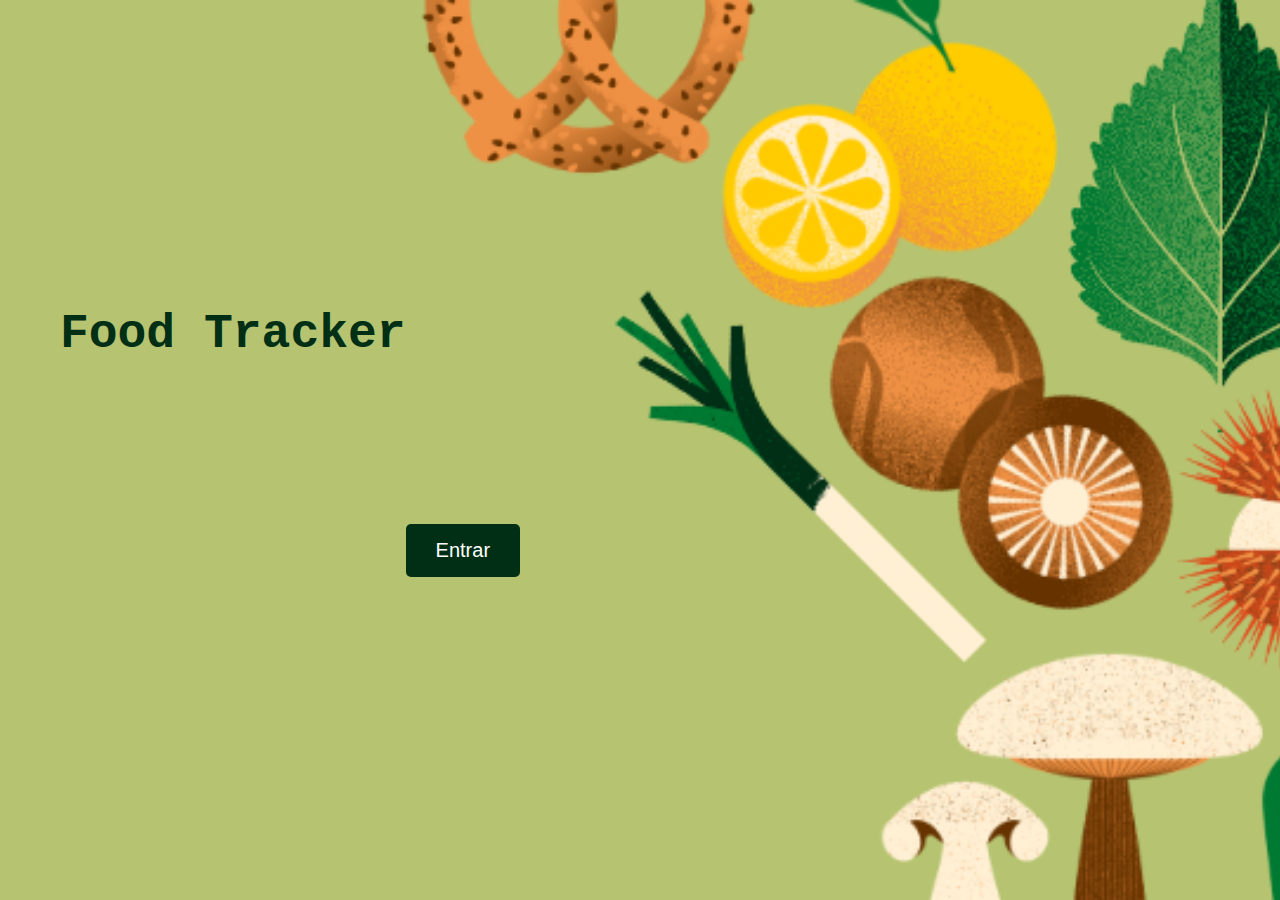
<file: principal.html>
<!DOCTYPE html>
<html lang="pt-BR">
<head>
    <meta charset="UTF-8">
    <meta http-equiv="X-UA-Compatible" content="IE=edge">
    <meta name="viewport" content="width=device-width, initial-scale=1.0">
    <title>Entrar</title>
    <link rel="stylesheet" href="style.css">
</head>
<body>
    <div class="container">
        <h1>Food Tracker</h1>
        <button class="enter-button" onclick="window.location.href='upload.html'">Entrar</button>
    </div>
</body>
</html>
</file>
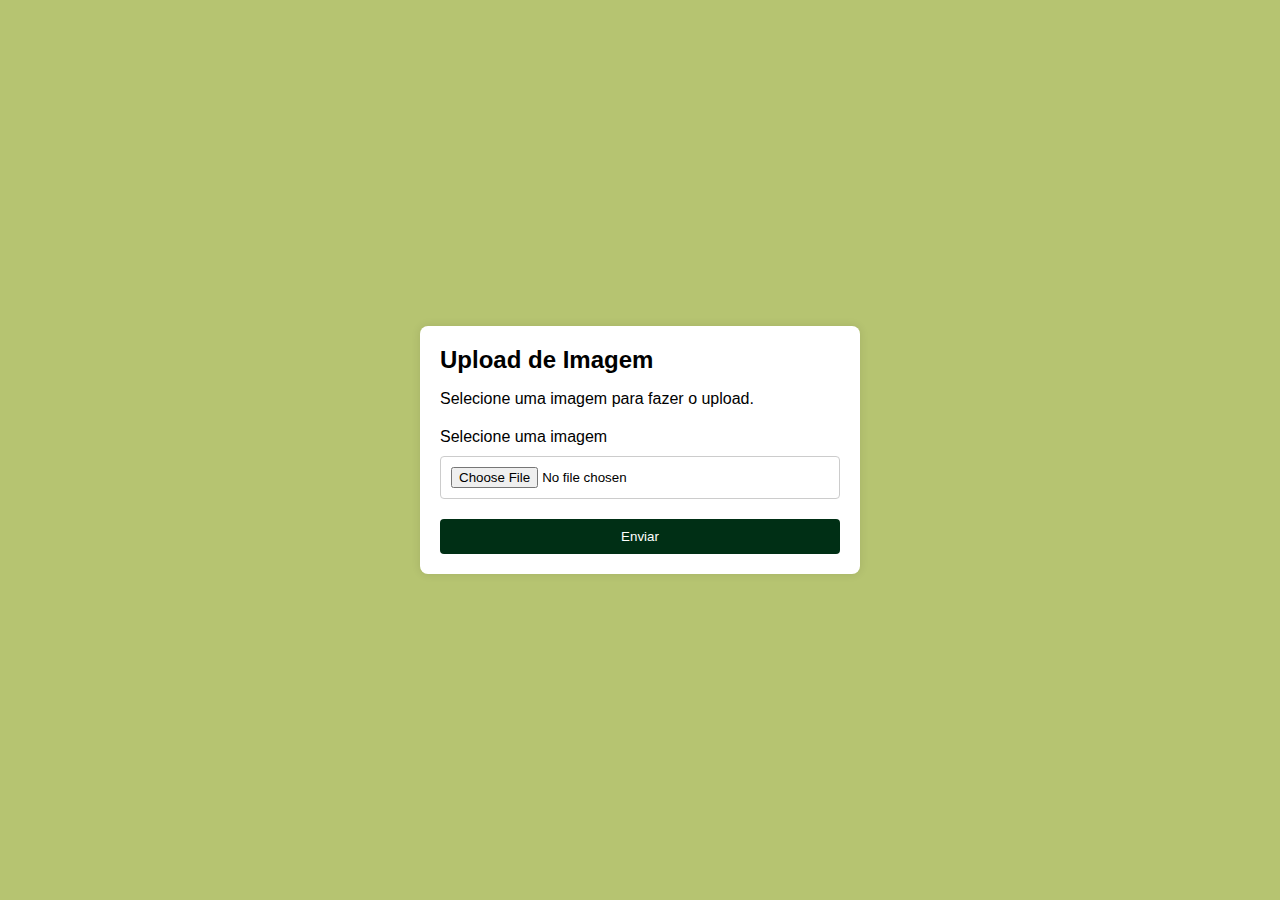
<file: ti6.html>
<!DOCTYPE html>
<html lang="pt-BR">
<head>
    <meta charset="UTF-8">
    <meta http-equiv="X-UA-Compatible" content="IE=edge">
    <meta name="viewport" content="width=device-width, initial-scale=1.0">
    <title>Upload de Imagem</title>
    <link rel="stylesheet" href="upload.css">
</head>
<body>
    <div class="page">
        <form id="uploadForm" class="formUpload">
            <h1>Upload de Imagem</h1>
            <p>Selecione uma imagem para fazer o upload.</p>
            <label for="imageInput">Selecione uma imagem</label>
            <input type="file" id="imageInput" accept="image/*">
            <input type="submit" value="Enviar" class="btn" />
        </form>
    </div>
    
    <script src="upload.js"></script>
</body>
</html>
</file>
<file: style.css>
@import url('https://fonts.googleapis.com/css2?family=Inter:wght@100;200;300;400;500;600;700;800;900&display=swap');

body, html {
    height: 100%;
    margin: 0;
    font-family: 'Inter', sans-serif;
}

.container {
    position: relative;
    width: 100%;
    height: 100%;
    background: url('background.png') no-repeat center center fixed;
    background-size: cover;
    display: flex;
    justify-content: center;
    align-items: center;
}
h1{
    margin-top: -200px;
    color: #002f15;
    font-size: 300%;
    font-family: 'Courier New', Courier, monospace;
}

.enter-button {
    margin-top: 200px;
    margin-right: 700px;
    padding: 15px 30px;
    font-size: 20px;
    color: white;
    background-color: #002f15;
    border: none;
    border-radius: 5px;
    cursor: pointer;
    transition: background-color 0.3s, transform 0.3s;
}

.enter-button:hover {
    background-color: #157a23;
    transform: scale(1.1);
}
</file>
<file: upload.css>
body {
    font-family: Arial, sans-serif;
    background-color: #b6c471;
    margin: 0;
    padding: 0;
}

.page {
    display: flex;
    justify-content: center;
    align-items: center;
    height: 100vh;
}

.formUpload {
    background-color: #fff;
    padding: 20px;
    border-radius: 8px;
    box-shadow: 0 0 10px rgba(0, 0, 0, 0.1);
    max-width: 400px;
    width: 100%;
}

h1 {
    margin-top: 0;
    font-size: 24px;
}

p {
    margin-bottom: 20px;
}

label {
    display: block;
    margin-bottom: 10px;
}

input[type="file"] {
    width: 100%;
    padding: 10px;
    margin-bottom: 20px;
    border: 1px solid #ccc;
    border-radius: 4px;
    box-sizing: border-box;
}

.btn {
    display: block;
    width: 100%;
    padding: 10px;
    background-color: #002f15;
    color: #fff;
    border: none;
    border-radius: 4px;
    cursor: pointer;
}

.btn:hover {
    background-color: #157a23;
}
</file>
